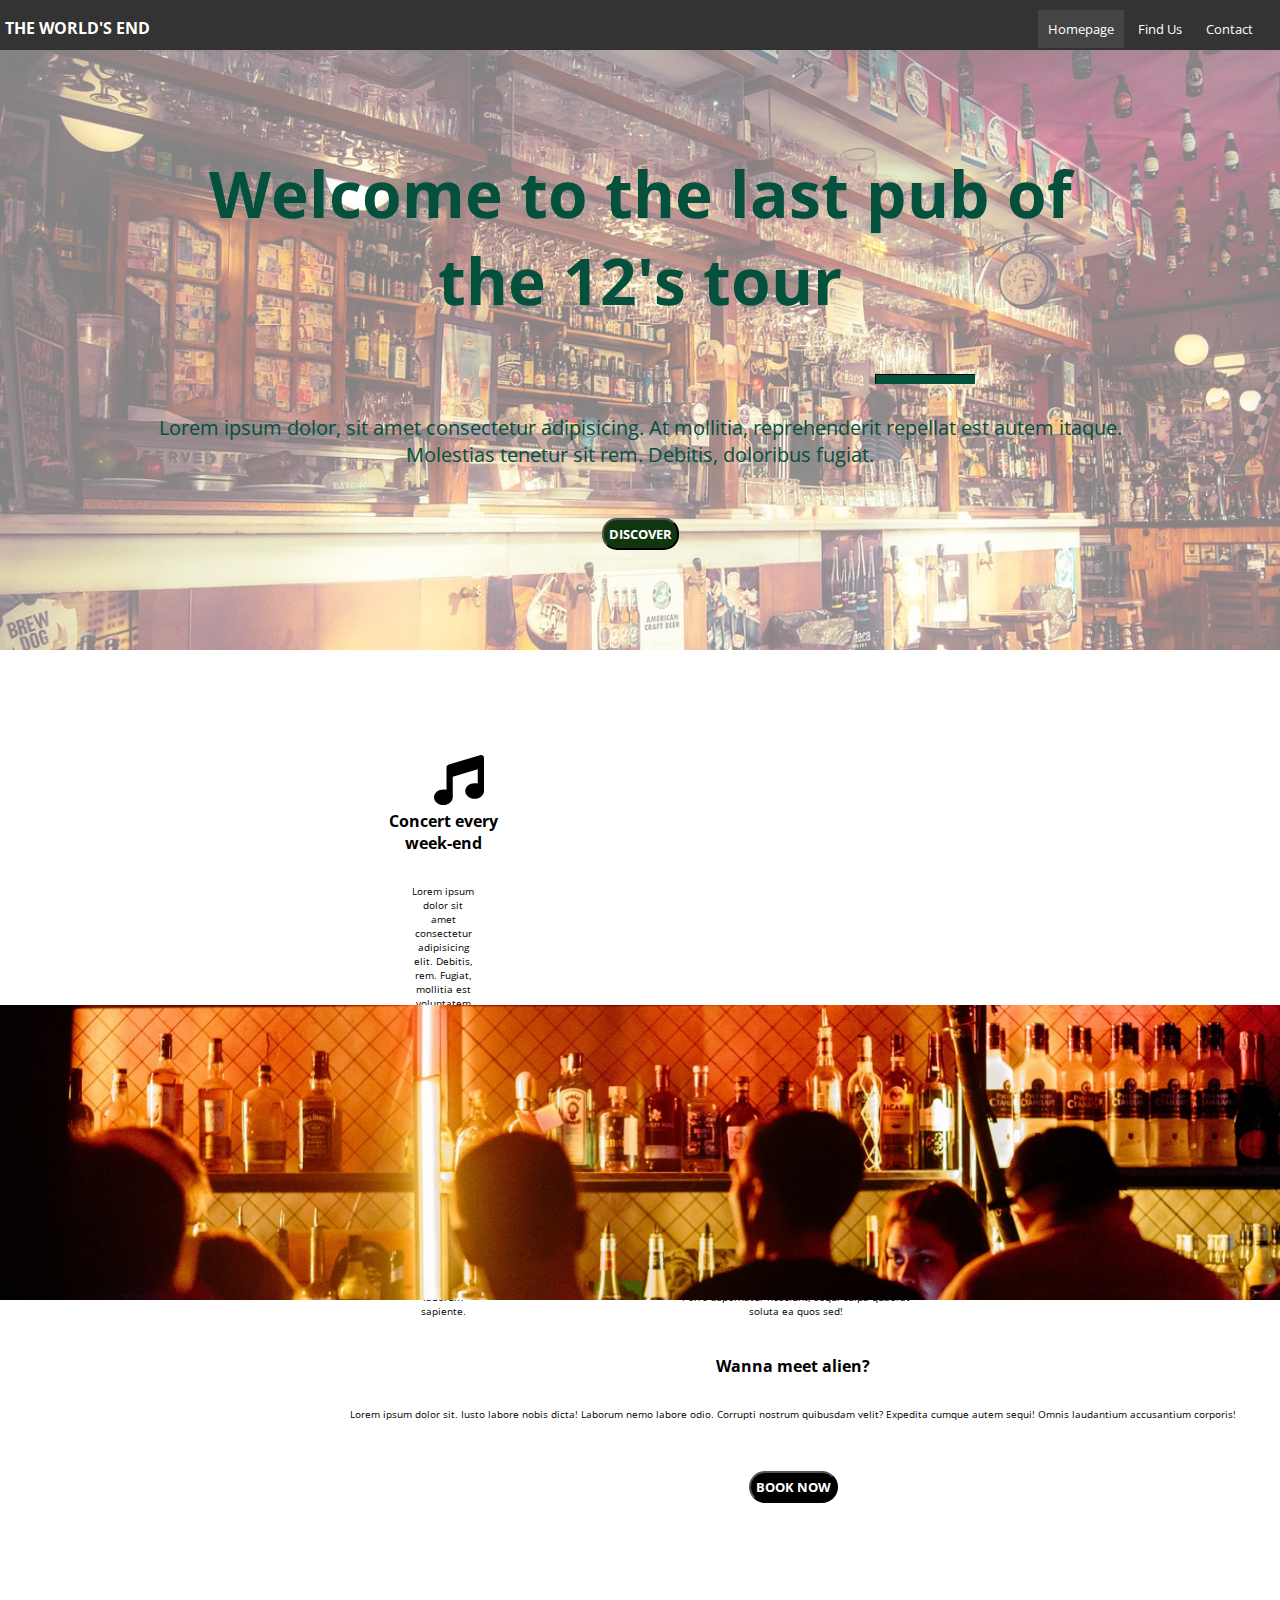
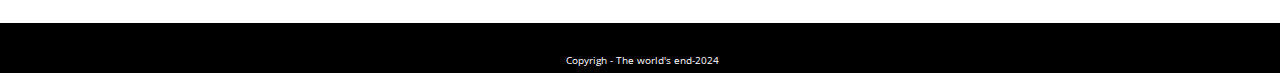
<file: index.html>
<!DOCTYPE html>
<html lang="fr">
  <head>
    <meta charset="UTF-8" />
    <meta name="viewport" content="width=device-width, initial-scale=1.0" />
    <title>The world's end</title>
    <link rel="stylesheet" href="style.css" />
    <link rel="preconnect" href="https://fonts.googleapis.com" />
    <link rel="preconnect" href="https://fonts.gstatic.com" crossorigin />
    <link
      href="https://fonts.googleapis.com/css2?family=Open+Sans:ital,wght@0,300..800;1,300..800&display=swap"
      rel="stylesheet"
    />
    <link
      rel="stylesheet"
      href="https://use.fontawesome.com/releases/v5.8.1/css/all.css"
      integrity="sha384-50oBUHEmvpQ+1lW4y57PTFmhCaXp0ML5d60M1M7uH2+nqUivzIebhndOJK28anvf"
      crossorigin="anonymous"
    />
  </head>
  <body>
    <header>
      <a href="index.html"><h1>THE WORLD'S END</h1></a>

      <a href="index.html" class="head head1">Homepage</a>
      <a href="find.html" class="head head2">Find Us</a>
      <a href="form.html" class="head head3">Contact</a>
    </header>
    <main>
      <div class="photo">
        <section>
          <h2>Welcome to the last pub of the 12's tour</h2>
          <hr />
          <div class="photo2">
            <p>
              Lorem ipsum dolor, sit amet consectetur adipisicing. At mollitia,
              reprehenderit repellat est autem itaque. Molestias tenetur sit
              rem. Debitis, doloribus fugiat.
            </p>
          </div>
          <button type="button" class="button">DISCOVER</button>
        </section>
      </div>
      <div class="oe">
        <div class="div2">
          <div class="concert">
            <section>
              <svg
                class="concert2"
                xmlns="http://www.w3.org/2000/svg"
                viewBox="0 0 512 512"
              >
                <!--!Font Awesome Free 6.5.1 by @fontawesome - https://fontawesome.com License - https://fontawesome.com/license/free Copyright 2024 Fonticons, Inc.-->
                <path
                  d="M499.1 6.3c8.1 6 12.9 15.6 12.9 25.7v72V368c0 44.2-43 80-96 80s-96-35.8-96-80s43-80 96-80c11.2 0 22 1.6 32 4.6V147L192 223.8V432c0 44.2-43 80-96 80s-96-35.8-96-80s43-80 96-80c11.2 0 22 1.6 32 4.6V200 128c0-14.1 9.3-26.6 22.8-30.7l320-96c9.7-2.9 20.2-1.1 28.3 5z"
                />
              </svg>
              <h3>Concert every week-end</h3>
              <p>
                Lorem ipsum dolor sit amet consectetur adipisicing elit.
                Debitis, rem. Fugiat, mollitia est voluptatem neque voluptatum
                blanditiis veritatis quisquam dolor? Ea deserunt dignissimos
                ipsum ut? Inventore debitis aliquam deserunt laboriosam. Harum
                vero impedit maiores autem est reiciendis? Nemo, laborum
                sapiente.
              </p>
            </section>
          </div>
          <div class="clock" id="wa">
            <section>
              <!-- <i class="fa-solid fa-clock fa-10x"></i> -->
              <svg
                class="clock2"
                xmlns="http://www.w3.org/2000/svg"
                viewBox="0 0 512 512"
              >
                <!--!Font Awesome Free 6.5.1 by @fontawesome - https://fontawesome.com License - https://fontawesome.com/license/free Copyright 2024 Fonticons, Inc.-->
                <path
                  d="M256 0a256 256 0 1 1 0 512A256 256 0 1 1 256 0zM232 120V256c0 8 4 15.5 10.7 20l96 64c11 7.4 25.9 4.4 33.3-6.7s4.4-25.9-6.7-33.3L280 243.2V120c0-13.3-10.7-24-24-24s-24 10.7-24 24z"
                />
              </svg>
              <h3>Open7j/7</h3>
              <p>
                Lorem ipsum dolor sit amet consectetur, adipisicing elit. Quo,
                provident! Similique temporibus magnam dicta veniam illo amet
                quasi non velit? Corporis nam suscipit iure et ducimus, harum
                esse sed. Ullam! Porro aspernatur nesciunt, sequi culpa quaerat
                soluta ea quos sed!
              </p>
            </section>
          </div>
        </div>
      </div>
      <div class="div3">
        <section><img src="images/person.jpg" alt="" /></section>
      </div>
      <div class="div4">
        <section class="alien">
          <h3>Wanna meet alien?</h3>
          <p>
            Lorem ipsum dolor sit. Iusto labore nobis dicta! Laborum nemo labore
            odio. Corrupti nostrum quibusdam velit? Expedita cumque autem sequi!
            Omnis laudantium accusantium corporis!
          </p>
          <button type="button" class="button2">BOOK NOW</button>
          <!-- <a href="#wa">
          <i class="fas fa-arrow-up fa-2x my-10 backtotop"></i>

        </a> -->
        </section>
      </div>
    </main>
    <footer>
      <div class="p2">
        <p>Copyrigh - The world's end-2024</p>
      </div>
    </footer>
  </body>
</html>
</file>
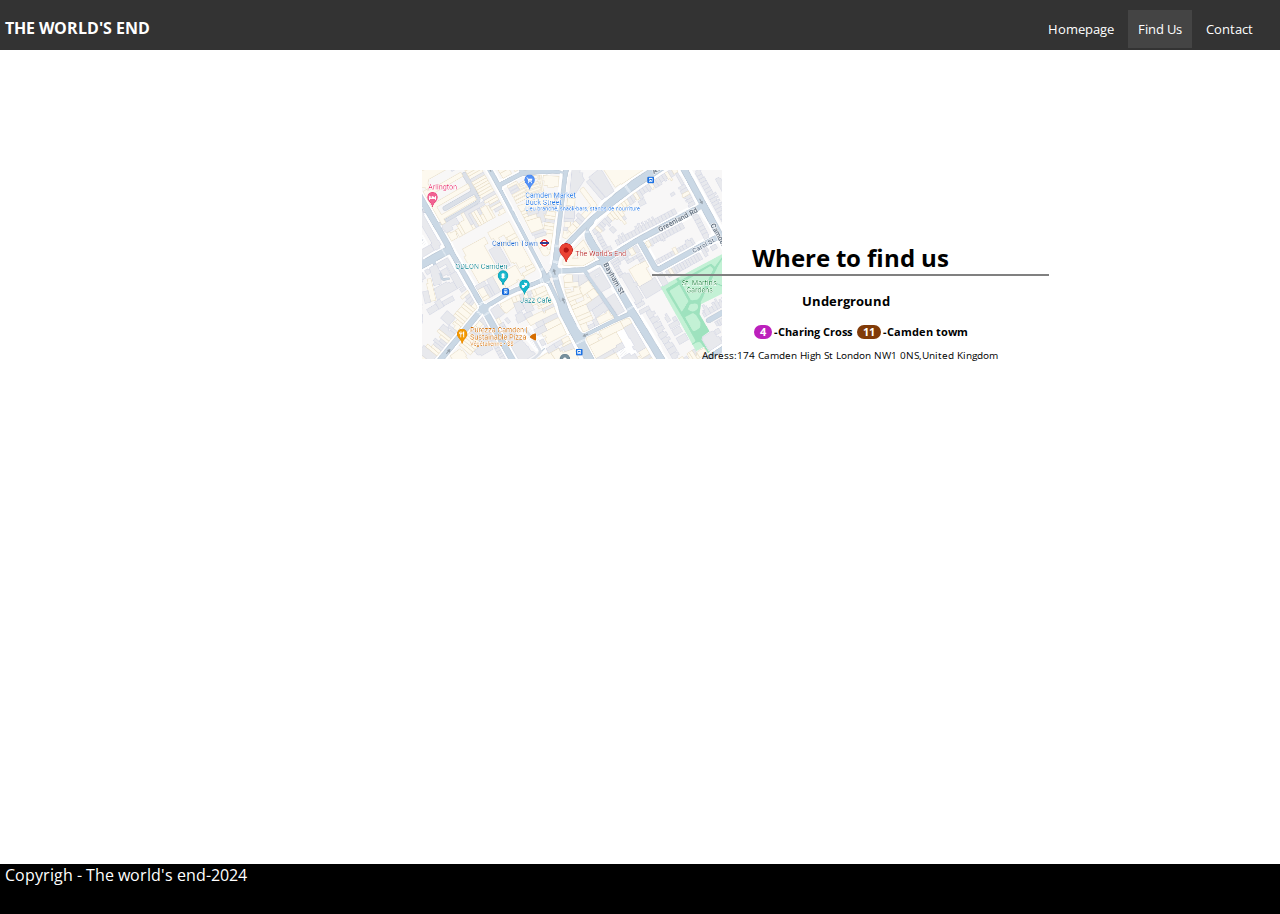
<file: find.html>
<!DOCTYPE html>
<html lang="fr">
  <head>
    <meta charset="UTF-8" />
    <meta name="viewport" content="width=device-width, initial-scale=1.0" />
    <title>The world's end</title>
    <link rel="stylesheet" href="style2.css" />
    <link rel="preconnect" href="https://fonts.googleapis.com" />
    <link rel="preconnect" href="https://fonts.gstatic.com" crossorigin />
    <link
      href="https://fonts.googleapis.com/css2?family=Open+Sans:ital,wght@0,300..800;1,300..800&display=swap"
      rel="stylesheet"
    />
  </head>
  <body>
    <header>
      <a href="index.html"><h1>THE WORLD'S END</h1></a>

      <a href="index.html" class="head head1">Homepage</a>
      <a href="find.html" class="head head2">Find Us</a>
      <a href="form.html" class="head head3">Contact</a>
    </header>
    <main>
      <div class="find">
        <section class="img">
          <img src="images/camden_map.png" alt="" />
        </section>
      </div>
      <div class="find2">
        <section>
          <div class="h3">
            <h3>Where to find us</h3>
          </div>
          <div class="find3">
            <div class="h4">
              <h4>Underground</h4>
            </div>
            <div class="h5">
              <h5>
                <span class="qtr">4</span>-Charing Cross
                <span class="onz"> 11</span>-Camden towm
              </h5>
            </div>
            <div class="p">
              <p>Adress:174 Camden High St London NW1 0NS,United Kingdom</p>
            </div>
          </div>
        </section>
      </div>
    </main>

    <footer>
      <div class="p2">
        <p>Copyrigh - The world's end-2024</p>
      </div>
    </footer>
  </body>
</html>
</file>
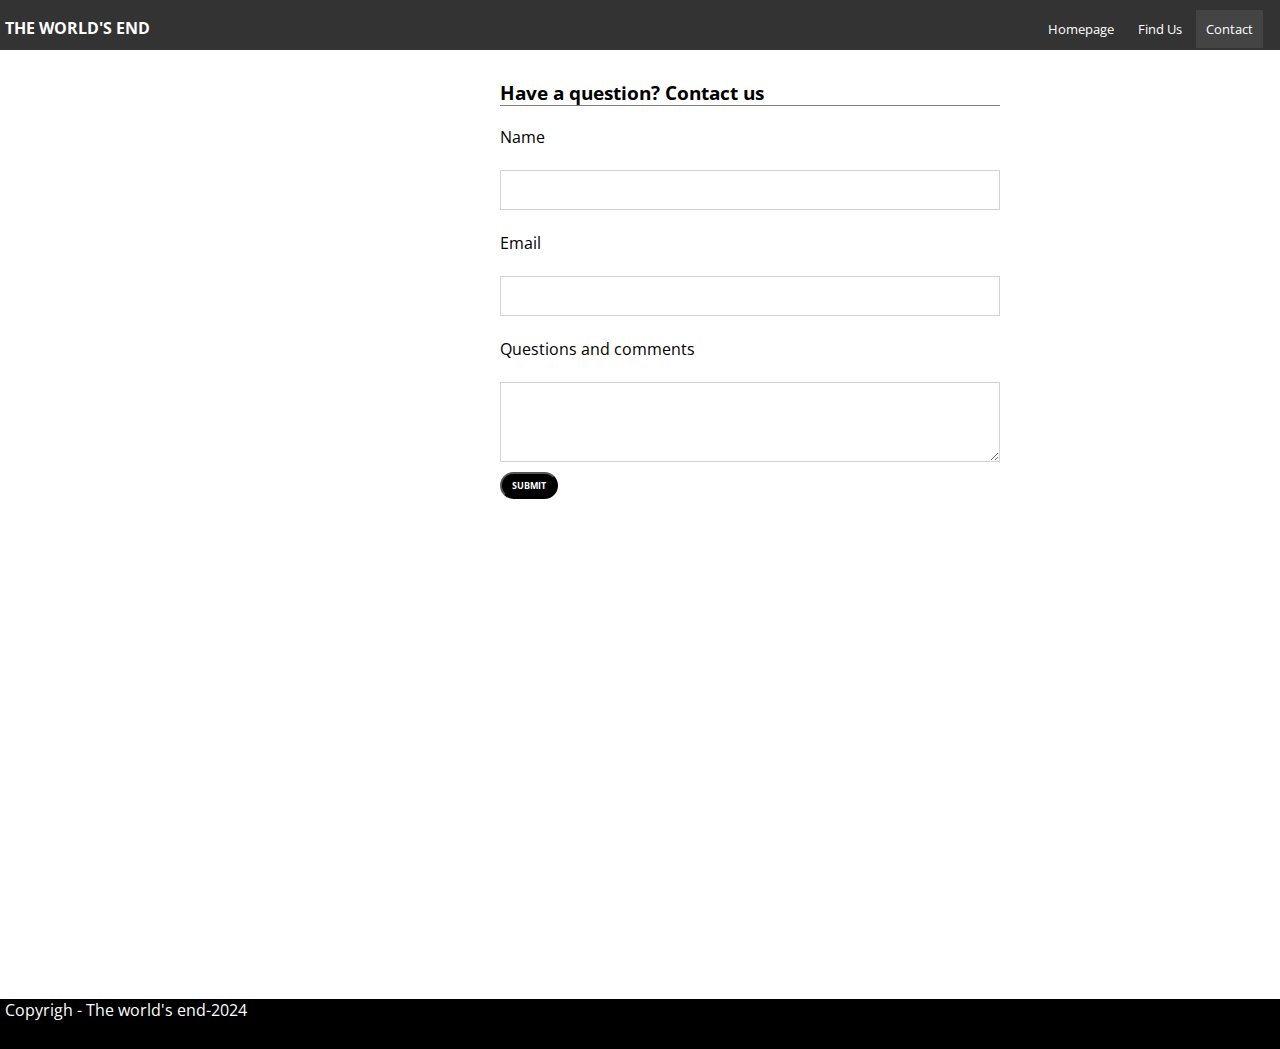
<file: form.html>
<!DOCTYPE html>
<html lang="fr">
  <head>
    <meta charset="UTF-8" />
    <meta name="viewport" content="width=device-width, initial-scale=1.0" />
    <title>The world's end</title>
    <link rel="stylesheet" href="style3.css" />
    <link rel="preconnect" href="https://fonts.googleapis.com" />
    <link rel="preconnect" href="https://fonts.gstatic.com" crossorigin />
    <link
      href="https://fonts.googleapis.com/css2?family=Open+Sans:ital,wght@0,300..800;1,300..800&display=swap"
      rel="stylesheet"
    />
  </head>
  <body>
    <header>
      <a href="index.html"><h1>THE WORLD'S END</h1></a>

      <a href="index.html" class="head head1">Homepage</a>
      <a href="find.html" class="head head2">Find Us</a>
      <a href="form.html" class="head head3">Contact</a>
    </header>
    <main>
      <div class="form">
        <section>
          <h3>Have a question? Contact us</h3>
        </section>
      </div>
      <br />
      <div class="form2">
        <section>
          <form action="#">
            <div class="div4">
              <label for="nom">Name</label>
              <br /><br />
              <input type="text" id="nom" />
            </div>
            <br />
            <div class="div5">
              <label for="email">Email</label>
              <br /><br />
              <input type="text" id="email" />
            </div>
            <br />
            <div class="div6">
              <label for="comments">Questions and comments</label>
              <br /><br />

              <textarea id="comments" cols="30" rows="10"></textarea>
            </div>

            <button type="submit" class="button3">SUBMIT</button>
          </form>
        </section>
      </div>
    </main>
    <footer>
      <div class="p2">
        <p>Copyrigh - The world's end-2024</p>
      </div>
    </footer>
  </body>
</html>
</file>
<file: style.css>
* {
  margin: 0;
  box-sizing: border-box;
  font-family: "Open Sans";
}
header {
  background-color: #333333;
  position: fixed;
  width: 100%;
  height: 50px;
  padding-top: 10px;
}
h1 {
  font-size: medium;
  display: inline-block;
  width: 50%;
  padding-bottom: 10px;
  margin-right: 30%;
}
header > a {
  color: white;
  text-decoration: dashed;
  padding: 5px;
  /* padding-bottom: 100px; */
  font-size: small;
}
.head {
  display: inline-block;
  text-align: right;
  padding: 10px;
  text-align: left;
}
.head1 {
  display: inline-block;
  /* padding-left: 675px; */
  background-color: #444444;
}
.head2:hover {
  background-color: #444444;
}
.head3:hover {
  background-color: #444444;
}

main {
  background-position: center;
}
.photo {
  background-image: url(images/bar_opacity.png);
  background-size: cover;
  background-attachment: fixed;

  color: #03503c;
  text-align: center;
  padding: 100px;
  height: 650px;
}
h2 {
  font-size: 4em;
  padding: 50px;
}
hr {
  height: 10px;
  background-color: #03503c;
  width: 100px;
  margin-left: 775px;
  border-color: #03503c;
}
.photo2 > p {
  font-size: 1.25em;
  /* border-top: 20px solid green; */
}
.div2 {
  height: 50px;
  border: 20px none;
}
.button {
  border-radius: 15px;
  padding: 5px;
  margin: 20px;
  background-color: rgb(16, 54, 16);
  color: white;
  font-weight: 700;
}
.button:hover {
  background-color: black;
}
section > h3 {
  font-size: medium;
  text-align: center;
}
.oe {
  width: 100%;
  margin: 5px;
}
.concert {
  width: 49%;
  display: inline-block;
  padding-top: 100px;
  padding-left: 375px;
}

.clock {
  display: inline-block;
  height: 100px;
  width: 50%;
  /* margin-left: 50%;
  /* /* width: 60px; */
  /* margin-top: 50px; */
}
.concert > section {
  margin-right: 50%;
}
.clock > section {
  margin-right: 50%;
}
svg {
  width: 50px;
  margin-left: 42.75%;
}
/* .music {
  display: inline-block;
  width: 50px;
  margin-top: 50px;
  margin-left: 425px;
} */
.div3 {
  /* visibility: hidden; */
  padding: auto;
  margin-top: 250px;
}
.div3 img {
  display: inline-block;
  vertical-align: topS;
  width: 100%;
  height: auto;
  image-rendering: crisp-edges;
  margin-top: 50px;
}
.alien {
  display: inline-block;
  margin-top: 50px;
  text-align: center;
  margin-left: 25%;
}
p {
  text-align: center;
  font-size: x-small;
  margin: 20px;
  padding: 10px;
}
.button2 {
  background-color: black;
  color: white;
  border-radius: 20px;
  padding: 5px;
  margin: 20px;
  font-weight: 700;
}
.button2:hover {
  background-color: white;
  border: 5px solid black;
  color: black;
}
footer {
  display: inline-block;
  background-color: black;
  color: white;
  width: 100%;
  height: 50px;
  padding-left: 5px;
  margin-top: 100px;
}
footer > p {
  display: inline-block;
  margin-top: 10px;
  padding-left: 400px;
  text-align: center;
}
.backtotop {
  padding: 50px;
  border: 1px solid black;
  border-radius: 50%;
}
/* smartphone */
@media (max-width: 500px) {
  html,
  body {
    max-width: 500px;
    width: 100%;
    position: static;
  }
  header {
    text-align: center;
    height: 175px;
    padding: 10px;
  }
  header > a {
    margin: 5px;
    padding: 5px;
  }
  .head {
    margin: 0px;
    padding: 0px;
    width: 100px;
  }
  .head1,
  .head2,
  .head3 {
    margin: 5px;
    margin-left: 150px;
    margin-right: 200px;
    padding: 5px;
    width: 75px;
  }
  h1 {
    margin-left: 85px;
  }
  footer {
    padding: 20px;
    padding-top: 2.5px;
  }
  .p2 {
    margin: 5px;

    padding-top: 5px;
    font-size: 0.5em;
  }
  hr {
    margin-left: 100px;
    padding-left: 100px;
  }
  .photo {
    background: url(images/bar_opacity.png) center center/cover;
    height: 20%;
    padding: 0;
    padding-top: 175px;
    padding-left: 50px;
    text-align: center;
  }
  h2 {
    display: inline-block;
    width: 300px;
    font-size: 1.5em;
    padding: 10px;
    margin-right: 100px;
  }
  p {
    margin: 5px;
    padding: 5px;
    display: inline-block;
    width: 300px;
    margin-right: 100px;
  }
  .photo > p {
    font-size: 0.8em;
  }
  .button {
    margin-right: 100px;
  }
  .div3 {
    display: none;
  }
  .div2 {
    display: inline-block;
    margin: 30px;
    text-align: center;
    margin-right: 200px;
  }
  .div4 {
    display: inline-block;
    width: 300px;
    margin-top: 50px;
    text-align: center;
  }
  .concert {
    width: 300px;
    padding: 0;
    margin: 0;
    margin-bottom: 30px;
    margin-top: 30px;
  }
  .clock {
    width: 300px;
    padding: 0;
    margin: 0;
    margin-bottom: 30px;
    margin-top: 30px;
  }
  h3 {
    font: optional;
    display: inline-block;
    padding: 5px;
    width: 400px;
    margin-left: 49%;
    padding-right: 200px;
  }
  svg {
    padding: 5px;
    width: 60px;
    margin-left: 49%;
  }
  .clock2 {
    margin-left: 137.5px;
  }
  .concert2 {
    margin-left: 125px;
  }
  .div2 > p {
    display: inline-block;
    padding: 5px;
    margin: 5px;
    width: 400px;
  }
  .alien {
    padding: 0;
    margin: 0;
  }
  .alien > h3 {
    margin-left: 0;
    margin-right: 50%;
    padding-right: 0;
  }
  .alien > p {
    margin-right: 400px;

    margin-left: 50px;
    display: inline-block;
    width: 300px;
  }

  .button2 {
    margin: 5px;
    padding: 5px;
    margin-right: 400px;
  }

  .backtotop {
    display: none;
  }
}
</file>
<file: style2.css>
* {
  margin: 0;
  box-sizing: border-box;
  font-family: "Open Sans";
}

header {
  background-color: #333333;
  position: fixed;
  width: 100%;
  height: 50px;
  padding-top: 10px;
}
h1 {
  font-size: medium;
  display: inline-block;
  width: 50%;
  padding-bottom: 10px;
  margin-right: 30%;
}
header > a {
  color: white;
  text-decoration: dashed;
  padding: 5px;
  /* padding-bottom: 100px; */
  font-size: small;
}
.head {
  display: inline-block;
  text-align: right;
  padding: 10px;
  text-align: left;
}
.head2 {
  display: inline-block;
  /* padding-left: 675px; */
  background-color: #444444;
}

.head1:hover {
  background-color: #444444;
}
.head3:hover {
  background-color: #444444;
}
main {
  background-position: center;
  padding-top: 150px;
}
footer {
  display: inline-block;
  background-color: black;
  color: white;
  width: 100%;
  height: 50px;
  padding-left: 5px;
  margin-top: 500px;
}
footer > p {
  display: inline-block;
  margin-top: 10px;
  padding-left: 400px;
  text-align: center;
}
.find {
  display: inline-block;
  width: 50%;
  padding-left: 33%;
  padding-top: 20px;
  margin-right: 5px;
}
img {
  width: 300px;
}
.find2 {
  display: inline-block;
  width: 49%;
  margin-left: 2.5px;
}
.h3 > h3 {
  display: inline-block;
  font-size: 1.5em;
  border-bottom: 2px solid gray;
  margin-bottom: 10px;
  padding-right: 100px;
  padding-left: 100px;
}
/* .find3 {
  /* border-bottom: 2px solid gray; */
/* margin-left: 100px; */

.h4 {
  display: inline-block;
  font-size: 0.8em;
  margin-top: 6px;
  text-decoration: solid black;
  margin-bottom: 5px;
  padding-left: 50px;
  margin-left: 100px;
  padding-bottom: 10px;
}
.h5 {
  padding-right: 10px;
  font-size: 0.8em;
  padding-bottom: 10px;
  margin-left: 100px;
  padding-bottom: 10px;
}
.p {
  font-size: 0.6em;
  margin-right: 10px;
  margin-left: 50px;
}
.qtr {
  background-color: rgb(188, 32, 188);
  color: white;
  border-radius: 100px;
  padding-left: 6px;
  padding-right: 6px;
  margin-left: 2px;
  margin-right: 2px;
}
.onz {
  background-color: rgb(129, 59, 8);
  color: white;
  border-radius: 100px;
  padding-left: 6px;
  padding-right: 6px;
  margin-left: 2px;
  margin-right: 2px;
}
@media (max-width: 500px) {
  html,
  body {
    max-width: 500px;
    min-width: 0;
    width: 100%;
  }
  header {
    text-align: center;
    height: 175px;
    padding: 10px;
  }
  header > a {
    margin: 5px;
    padding: 5px;
  }
  .head {
    margin: 0px;
    padding: 0px;
    width: 100px;
  }
  .head1,
  .head2,
  .head3 {
    margin: 5px;
    margin-left: 150px;
    margin-right: 200px;
    padding: 5px;
    width: 75px;
  }
  main {
    padding-top: 175px;
  }
  h1 {
    margin-left: 85px;
  }
  footer {
    padding: 20px;
    padding-top: 2.5px;
  }
  .p2 {
    margin: 5px;
    padding-left: 100px;
    padding-top: 5px;
    font-size: 0.5em;
  }
  .find {
    margin: 5px;
    padding: 5px;
  }
  img {
    margin: 5px;
    padding: 5px;
    margin-left: 50px;
  }
  .find2 {
    margin: 5px;
    padding: 5px;
  }
  h3 {
    display: inline-block;
    width: 600px;
    margin: 5px;
    padding: 5px;
    margin-left: 10px;
  }
  .h4 {
    display: inline-block;
    margin: 5px;
    padding: 5px;
    margin-left: 150px;
    margin-bottom: 0;
  }
  .h5 {
    display: inline-block;
    width: 300px;
    margin: 5px;
    padding: 5px;
    margin-left: 90px;
    margin-top: 0;
  }
  .p {
    margin: 5px;
    padding: 5px;
    width: 300px;
    margin-left: 90px;
    margin-top: 0;
  }
  html,
  body {
    max-width: 500px;
    min-width: 0;
    width: 100%;
  }
}
</file>
<file: style3.css>
* {
  margin: 0;
  box-sizing: border-box;
  font-family: "Open Sans";
}

header {
  background-color: #333333;
  position: fixed;
  width: 100%;
  height: 50px;
  padding-top: 10px;
}
h1 {
  font-size: medium;
  display: inline-block;
  width: 50%;
  padding-bottom: 10px;
  margin-right: 30%;
}
header > a {
  color: white;
  text-decoration: dashed;
  padding: 5px;
  /* padding-bottom: 100px; */
  font-size: small;
}
.head {
  display: inline-block;
  text-align: right;
  padding: 10px;
  text-align: left;
}
.head3 {
  display: inline-block;
  /* padding-left: 675px; */
  background-color: #444444;
}

.head1:hover {
  background-color: #444444;
}
.head2:hover {
  background-color: #444444;
}
main {
  background-position: center;
  margin-left: 100px;
}
footer {
  display: inline-block;
  background-color: black;
  color: white;
  width: 100%;
  height: 50px;
  padding-left: 5px;
  margin-top: 500px;
}
footer > p {
  display: inline-block;
  margin-top: 10px;
  padding-left: 400px;
  text-align: center;
}
.form {
  display: inline-block;
  margin-top: 80px;
  text-align: center;
  margin-left: 400px;
  /* border-bottom: 2px solid gray; */
}
.form2 {
  display: inline-block;
  margin-left: 400px;
  border-top: 1px solid gray;
  padding-top: 20px;
}
input {
  display: inline-block;
  width: 500px;
  height: 40px;
  border: 1px solid lightgray;
}
textarea {
  display: inline-block;
  width: 500px;
  height: 80px;
  border: 1px solid lightgray;
}
.button3 {
  background-color: black;
  color: white;
  border-radius: 20px;
  padding-right: 10px;
  padding-left: 10px;
  padding-top: 5px;
  padding-bottom: 5px;
  margin-top: 5px;

  font-weight: 700;
  font-size: xx-small;
}
.button3:hover {
  background-color: white;
  border: 5px solid black;
  color: black;
}
@media (max-width: 500px) {
  html,
  body {
    max-width: 500px;
    width: 100%;
  }
  header {
    text-align: center;
    height: 175px;
    padding: 10px;
  }
  header > a {
    margin: 5px;
    padding: 5px;
  }
  .head {
    margin: 0px;
    padding: 0px;
    width: 100px;
  }
  .head1,
  .head2,
  .head3 {
    margin: 5px;
    margin-left: 150px;
    margin-right: 200px;
    padding: 5px;
    width: 75px;
  }
  main {
    padding-top: 100px;
    margin-left: 25px;
  }
  h1 {
    margin-left: 85px;
  }
  footer {
    padding: 20px;
    padding-top: 2.5px;
  }
  .p2 {
    margin: 5px;
    padding-left: 100px;
    padding-top: 5px;
    font-size: 0.5em;
  }
  .form {
    margin: 5px;
    padding: 5px;
    margin-top: 100px;
  }
  .form2 {
    margin: 5px;
    padding: 5px;
  }
  input {
    width: 200px;
    height: 30px;
  }
  textarea {
    width: 300px;
  }
}
</file>
